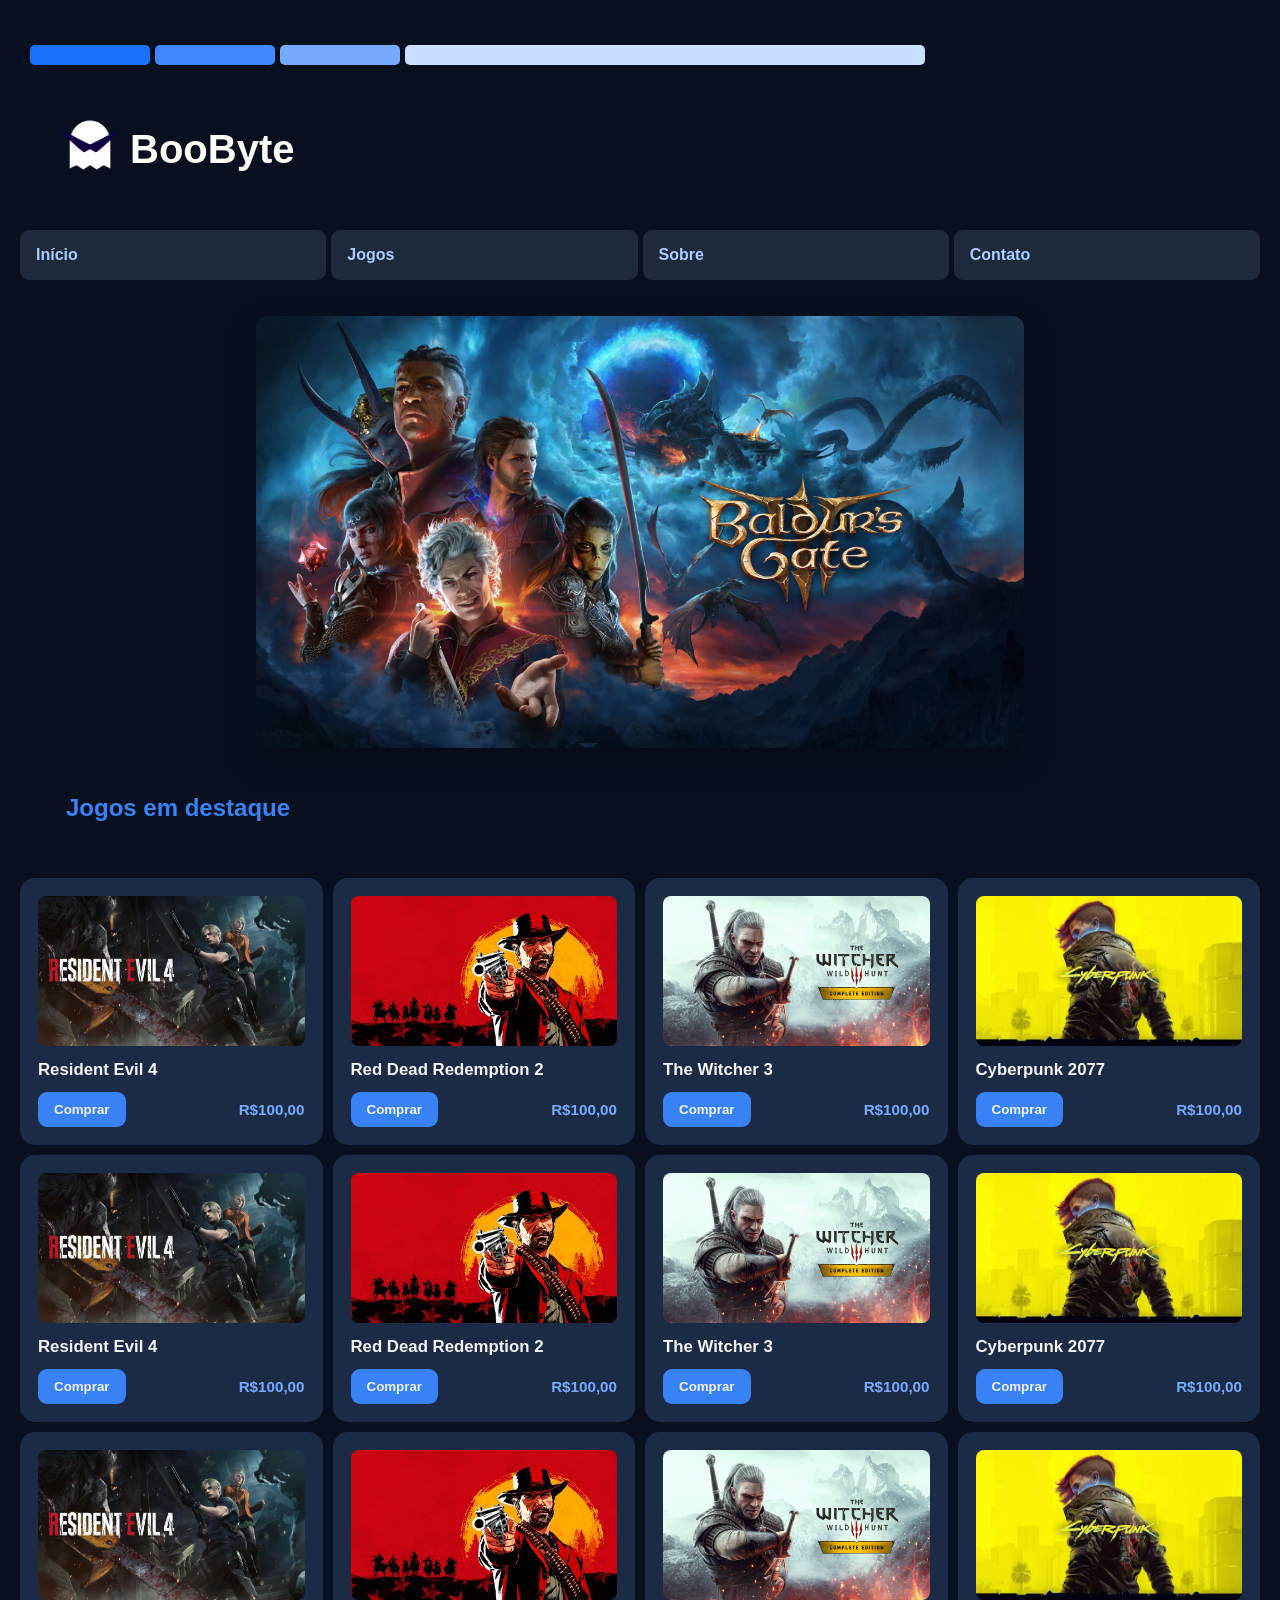
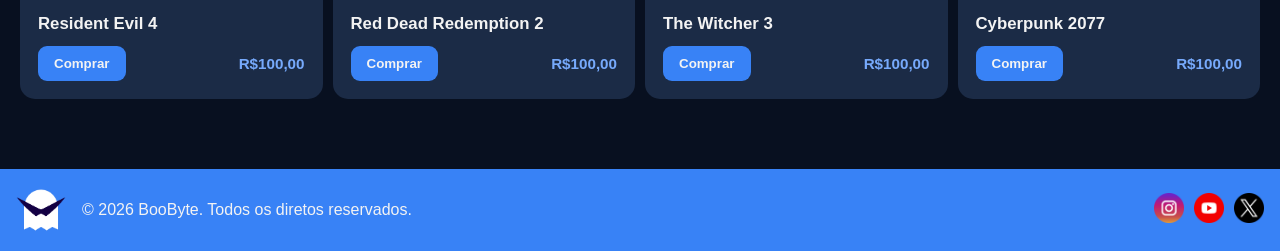
<file: Trabalho/index.html>
<!DOCTYPE html>
<html lang="pt-br">
<head>
    <meta charset="UTF-8">
    <meta name="viewport" content="width=device-width, initial-scale=1.0">
    <link rel="shortcut icon" href="Imagens/favicon.png" type="image/x-icon">
    <link rel="stylesheet" href="style.css">
    <script src="script.js" defer></script>
    <title>BooByte</title>
</head>
<body>
    <header>
        
<!--Essa parte é mais questão de estética que irei 
impor no CSS, não é realmente útil para o site, é somente 
para fins estéticos-->

        <div class="blocos">
            <div class="bloco1"></div>
            <div class="bloco2"></div>
            <div class="bloco3"></div>
            <div class="bloco4"></div>
        </div>

<!--Cabeçalho do site-->

        <div class="cabeca">
            <div class="logo">
                <a href="index.html"><img src="Imagens/logo.png" alt="Logotipo" width="80px"></a>
                <a id="boo" href="index.html">BooByte</a>
            </div>
            <button class="botao-abrir">
                <span></span>
                <span></span>
                <span></span>
            </button>
        </div>

<!--Menu de navegação-->
        
        <nav class="nav">
            <ul class="menu">
                <li><a href="index.html">Início</a></li>
                <li><a href="jogos.html">Jogos</a></li>
                <li><a href="sobre.html">Sobre</a></li>
                <li><a href="contato.html">Contato</a></li>
            </ul>
        </nav>

    </header>
    <main>

<!--Banner para mostrar o produto em destaque e uma barra de pesquisa-->

        <div class="carrossel">
            <div class="carrossel-slides">
                <img src="Imagens/baldurs-gate-3.png" alt="baldurs-gate-3">
                <img src="Imagens/god-of-war.png" alt="god-of-war">
                <img src="Imagens/elden-ring.png" alt="elden-ring">
            </div>
        </div>

<!--Cards para mostrar os produtos-->

        <h2 id="h2-1">Jogos em destaque</h2>
        <section class="caixas">
            <div class="caixa">
                <img src="Imagens/resident-evil-4.jpg" alt="resident-evil-4" width="400px">
                <h3>Resident Evil 4</h3>
                <div class="compra">
                    <button>Comprar</button>
                    <p>R$100,00</p>
                </div>
            </div>
            <div class="caixa">
                <img src="Imagens/red-dead-redemption.png" alt="red-dead-redemption" width="400px">
                <h3>Red Dead Redemption 2</h3>
                <div class="compra">
                    <button>Comprar</button>
                    <p>R$100,00</p>
                </div>
            </div>
            <div class="caixa">
                <img src="Imagens/the-witvher-3.png" alt="the-witcher-3" width="400px">
                <h3>The Witcher 3</h3>
                <div class="compra">
                    <button>Comprar</button>
                    <p>R$100,00</p>
                </div>
            </div>
            <div class="caixa">
                <img src="Imagens/cyberpunk.png" alt="cyberpunk-2077" width="400px">
                <h3>Cyberpunk 2077</h3>
                <div class="compra">
                    <button>Comprar</button>
                    <p>R$100,00</p>
                </div>
            </div>
            <div class="caixa">
                <img src="Imagens/resident-evil-4.jpg" alt="resident-evil-4" width="400px">
                <h3>Resident Evil 4</h3>
                <div class="compra">
                    <button>Comprar</button>
                    <p>R$100,00</p>
                </div>
            </div>
            <div class="caixa">
                <img src="Imagens/red-dead-redemption.png" alt="red-dead-redemption" width="400px">
                <h3>Red Dead Redemption 2</h3>
                <div class="compra">
                    <button>Comprar</button>
                    <p>R$100,00</p>
                </div>
            </div>
            <div class="caixa">
                <img src="Imagens/the-witvher-3.png" alt="the-witcher-3" width="400px">
                <h3>The Witcher 3</h3>
                <div class="compra">
                    <button>Comprar</button>
                    <p>R$100,00</p>
                </div>
            </div>
            <div class="caixa">
                <img src="Imagens/cyberpunk.png" alt="cyberpunk-2077" width="400px">
                <h3>Cyberpunk 2077</h3>
                <div class="compra">
                    <button>Comprar</button>
                    <p>R$100,00</p>
                </div>
            </div>
            <div class="caixa">
                <img src="Imagens/resident-evil-4.jpg" alt="resident-evil-4" width="400px">
                <h3>Resident Evil 4</h3>
                <div class="compra">
                    <button>Comprar</button>
                    <p>R$100,00</p>
                </div>
            </div>
            <div class="caixa">
                <img src="Imagens/red-dead-redemption.png" alt="red-dead-redemption" width="400px">
                <h3>Red Dead Redemption 2</h3>
                <div class="compra">
                    <button>Comprar</button>
                    <p>R$100,00</p>
                </div>
            </div>
            <div class="caixa">
                <img src="Imagens/the-witvher-3.png" alt="the-witcher-3" width="400px">
                <h3>The Witcher 3</h3>
                <div class="compra">
                    <button>Comprar</button>
                    <p>R$100,00</p>
                </div>
            </div>
            <div class="caixa">
                <img src="Imagens/cyberpunk.png" alt="cyberpunk-2077" width="400px">
                <h3>Cyberpunk 2077</h3>
                <div class="compra">
                    <button>Comprar</button>
                    <p>R$100,00</p>
                </div>
            </div>
        </section>
    </main>

<!--Rodapé do site-->

    <footer>
        <div class="direitos">
            <img src="Imagens/logo.png" alt="Logotipo" width="50px">
            <p>&copy 2026 BooByte. Todos os diretos reservados.</p>
        </div>
        <div class="redes">
            <a href="https://www.instagram.com" target="_blank"><img src="Imagens/instagram.png" alt="instagram" width="40px"></a>
            <a href="https://www.youtube.com" target="_blank"><img src="Imagens/youtube.png" alt="Youtube" width="40px"></a>
            <a href="https://x.com/home" target="_blank"><img src="Imagens/twitter.png" alt="Twitter" width="40px"></a>
        </div>
    </footer>
</body>
</html>

<!--A estrutura do HTLM foi feita em conjunto com o CSS-->
</file>
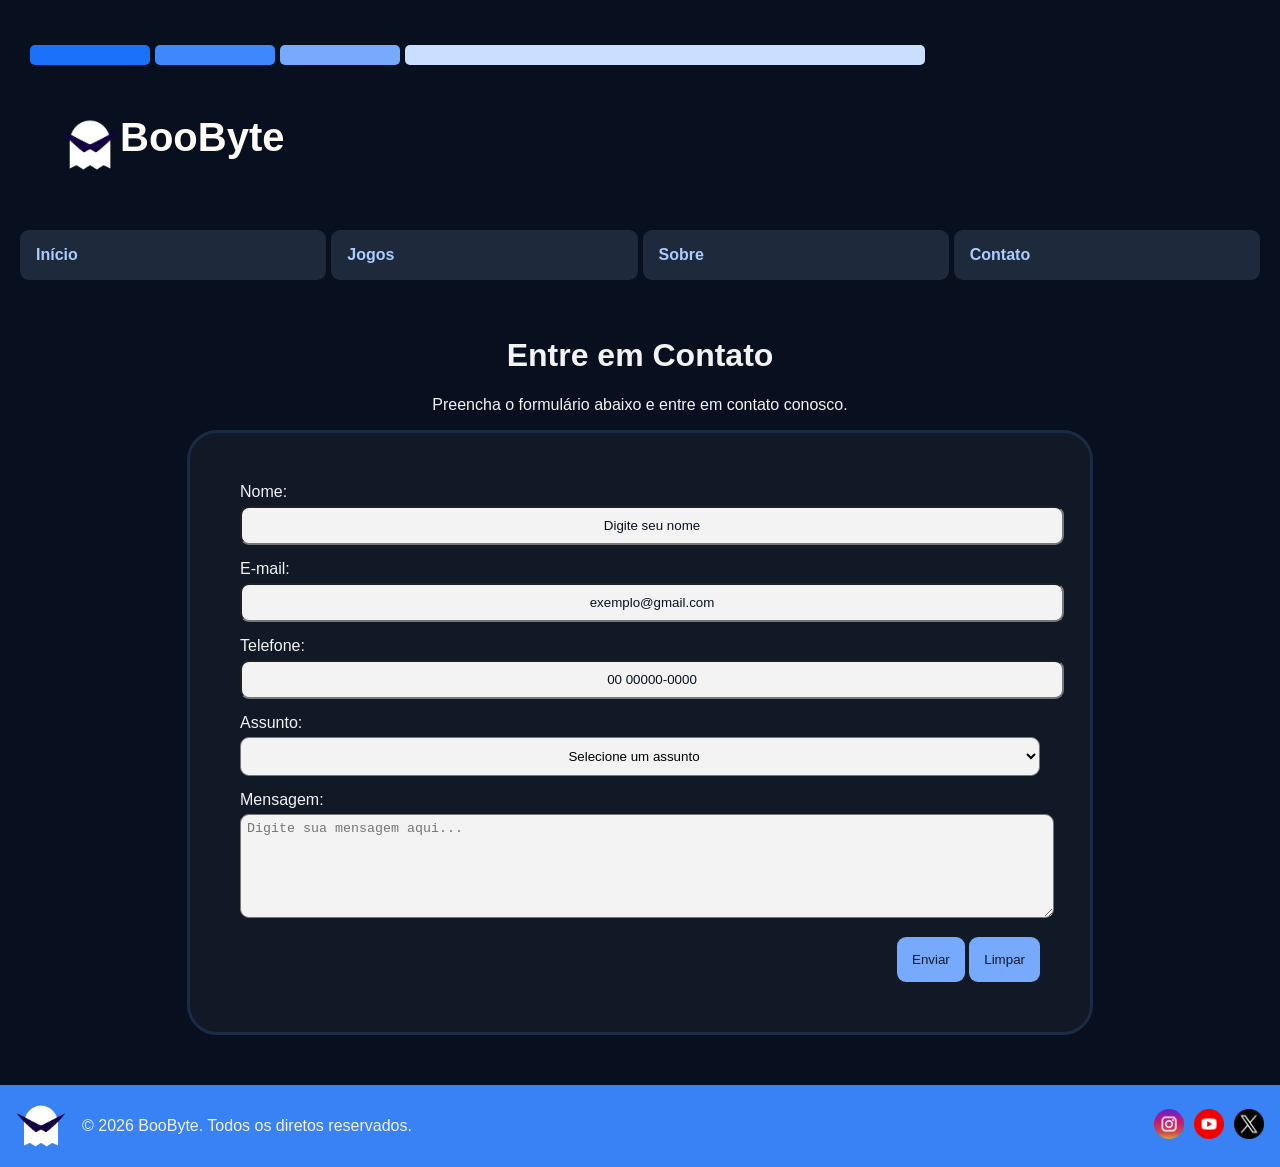
<file: Trabalho/contato.html>
<!DOCTYPE html>
<html lang="pt-br">
<head>
    <meta charset="UTF-8">
    <meta name="viewport" content="width=device-width, initial-scale=1.0">
    <link rel="shortcut icon" href="Imagens/favicon.png" type="image/x-icon">
    <link rel="stylesheet" href="style.css">
    <title>BooByte</title>
</head>
<body>
    <header>
        <div class="blocos">
            <div class="bloco1"></div>
            <div class="bloco2"></div>
            <div class="bloco3"></div>
            <div class="bloco4"></div>
        </div>
        <div class="cabeca">
            <a href="index.html"><img src="Imagens/logo.png" alt="Logotipo" width="80px"></a>
            <a href="index.html">BooByte</a>
        </div>
        <nav>
            <div>
                <ul class="menu">
                    <li><a href="index.html">Início</a></li>
                    <li><a href="jogos.html">Jogos</a></li>
                    <li><a href="sobre.html">Sobre</a></li>
                    <li><a href="contato.html">Contato</a></li>
                </ul>
            </div>
        </nav>
    </header>
    <main>
        <div class="inicio-contato">
            <h1>Entre em Contato</h1>
            <p>Preencha o formulário abaixo e entre em contato conosco.</p>
        </div>
        <div class="formulario">
            <form>
                <label for="nome">Nome:</label><br>
                <input type="text" id="nome" name="nome" placeholder="Digite seu nome" required>
                <br>
                <label for="email">E-mail:</label><br>
                <input type="email" id="email" name="email" placeholder="exemplo@gmail.com" required>
                <br>
                <label for="telefone">Telefone:</label><br>
                <input type="tel" id="telefone" name="telefone" placeholder="00 00000-0000" required>
                <br>
                <label for="assunto">Assunto:</label><br>
                <select id="assunto" name="assunto" required>
                    <option value="">Selecione um assunto</option>
                    <option value="duvida">Dúvida</option>
                    <option value="compra">Compra</option>
                    <option value="pagamento">Pagamento</option>
                    <option value="suporte">Suporte</option>
                    <option value="outro">Outro</option>
                </select>
                <br>
                <label for="mensagem">Mensagem:</label><br>
                <textarea id="mensagem" name="mensagem" rows="6" cols="40"placeholder="Digite sua mensagem aqui..." required></textarea>
                <br>
                <div class="formulario-botao">
                    <input class="fbotao" type="submit" value="Enviar">
                    <input class="fbotao" type="reset" value="Limpar">
                </div>
            </form>
        </div>
    </main>
    <footer>
        <div class="direitos">
            <img src="Imagens/logo.png" alt="Logotipo" width="50px">
            <p>&copy 2026 BooByte. Todos os diretos reservados.</p>
        </div>
        <div class="redes">
            <a href="https://www.instagram.com" target="_blank"><img src="Imagens/instagram.png" alt="instagram" width="40px"></a>
            <a href="https://www.youtube.com" target="_blank"><img src="Imagens/youtube.png" alt="Youtube" width="40px"></a>
            <a href="https://x.com/home" target="_blank"><img src="Imagens/twitter.png" alt="Twitter" width="40px"></a>
        </div>
    </footer>
</body>
</html>
</file>
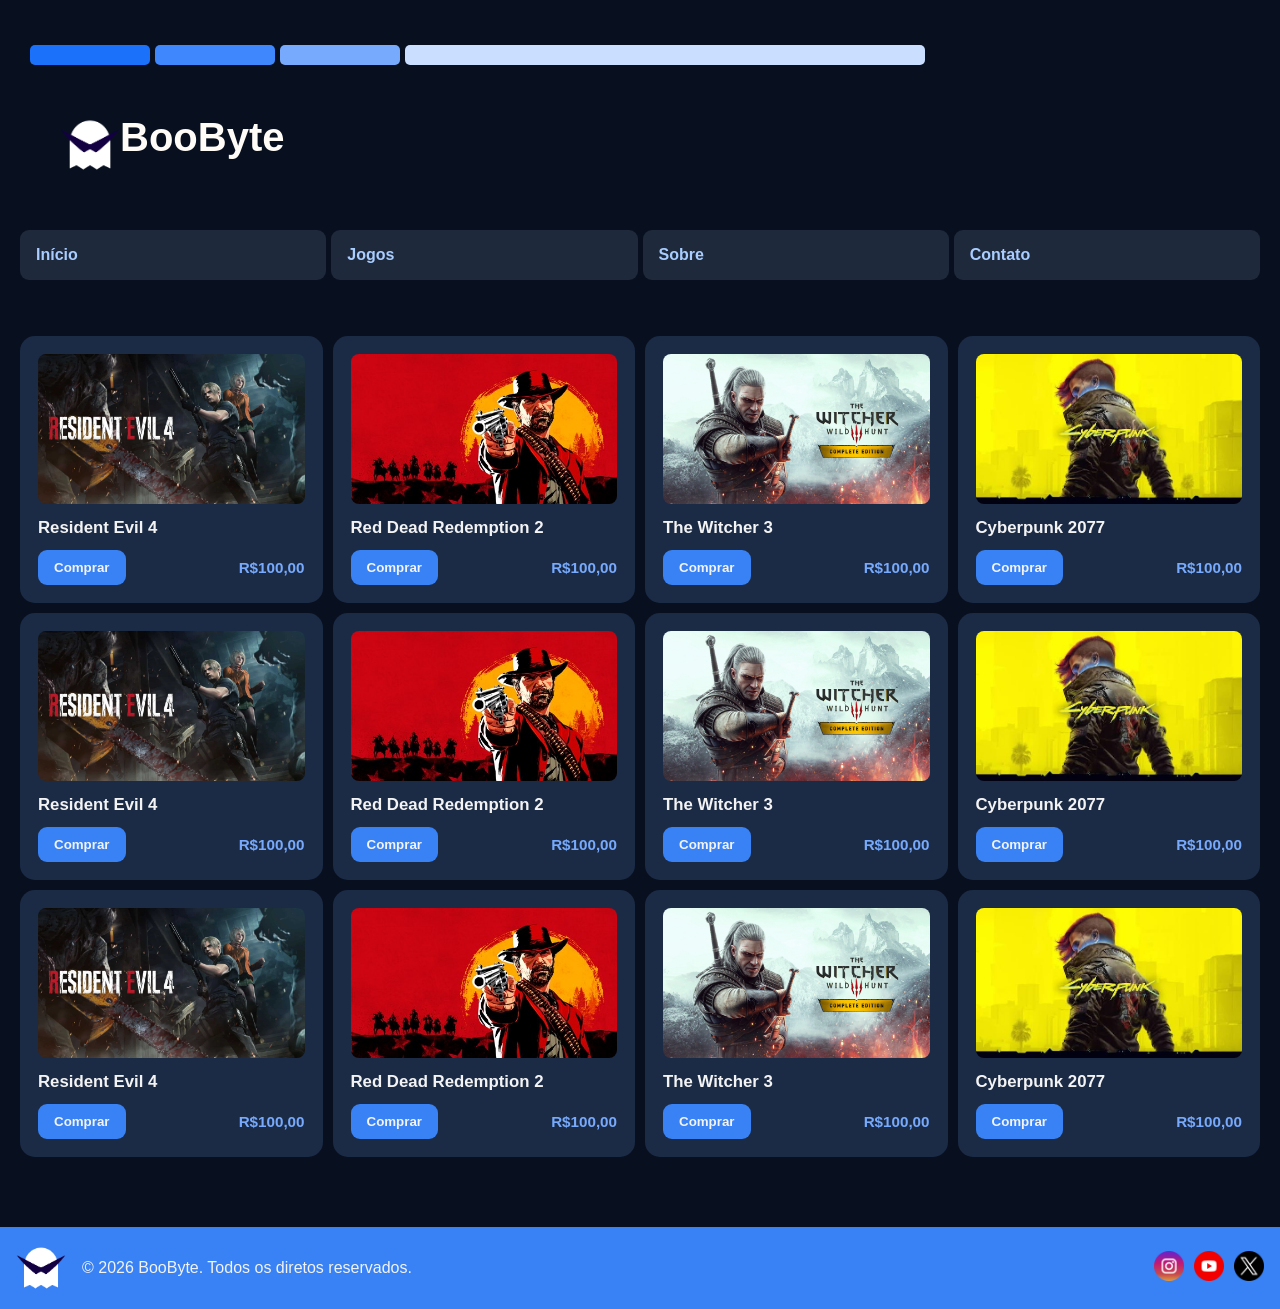
<file: Trabalho/jogos.html>
<!DOCTYPE html>
<html lang="pt-br">
<head>
    <meta charset="UTF-8">
    <meta name="viewport" content="width=device-width, initial-scale=1.0">
    <link rel="shortcut icon" href="Imagens/favicon.png" type="image/x-icon">
    <link rel="stylesheet" href="style.css">
    <title>BooByte</title>
</head>
<body>
    <header>
        <div class="blocos">
            <div class="bloco1"></div>
            <div class="bloco2"></div>
            <div class="bloco3"></div>
            <div class="bloco4"></div>
        </div>
        <div class="cabeca">
            <a href="index.html"><img src="Imagens/logo.png" alt="Logotipo" width="80px"></a>
            <a href="index.html">BooByte</a>
        </div>
        <nav>
            <div>
                <ul class="menu">
                    <li><a href="index.html">Início</a></li>
                    <li><a href="jogos.html">Jogos</a></li>
                    <li><a href="sobre.html">Sobre</a></li>
                    <li><a href="contato.html">Contato</a></li>
                </ul>
            </div>
        </nav>
    </header>
    <main>
        <section class="caixas">
            <div class="caixa">
                <img src="Imagens/resident-evil-4-remake-capa-poster.jpg" alt="Resident Evil 4" width="400px">
                <h3>Resident Evil 4</h3>
                <div class="compra">
                    <button>Comprar</button>
                    <p>R$100,00</p>
                </div>
            </div>
            <div class="caixa">
                <img src="Imagens/red dead redemption.png" alt="Red Dead Redemption 2" width="400px">
                <h3>Red Dead Redemption 2</h3>
                <div class="compra">
                    <button>Comprar</button>
                    <p>R$100,00</p>
                </div>
            </div>
            <div class="caixa">
                <img src="Imagens/the witvher 3.png" alt="The Witcher 3" width="400px">
                <h3>The Witcher 3</h3>
                <div class="compra">
                    <button>Comprar</button>
                    <p>R$100,00</p>
                </div>
            </div>
            <div class="caixa">
                <img src="Imagens/cyberpunk.png" alt="Cyberpunk 2077" width="400px">
                <h3>Cyberpunk 2077</h3>
                <div class="compra">
                    <button>Comprar</button>
                    <p>R$100,00</p>
                </div>
            </div>
            <div class="caixa">
                <img src="Imagens/resident-evil-4-remake-capa-poster.jpg" alt="Resident Evil 4" width="400px">
                <h3>Resident Evil 4</h3>
                <div class="compra">
                    <button>Comprar</button>
                    <p>R$100,00</p>
                </div>
            </div>
            <div class="caixa">
                <img src="Imagens/red dead redemption.png" alt="Red Dead Redemption 2" width="400px">
                <h3>Red Dead Redemption 2</h3>
                <div class="compra">
                    <button>Comprar</button>
                    <p>R$100,00</p>
                </div>
            </div>
            <div class="caixa">
                <img src="Imagens/the witvher 3.png" alt="The Witcher 3" width="400px">
                <h3>The Witcher 3</h3>
                <div class="compra">
                    <button>Comprar</button>
                    <p>R$100,00</p>
                </div>
            </div>
            <div class="caixa">
                <img src="Imagens/cyberpunk.png" alt="Cyberpunk 2077" width="400px">
                <h3>Cyberpunk 2077</h3>
                <div class="compra">
                    <button>Comprar</button>
                    <p>R$100,00</p>
                </div>
            </div>
            <div class="caixa">
                <img src="Imagens/resident-evil-4-remake-capa-poster.jpg" alt="Resident Evil 4" width="400px">
                <h3>Resident Evil 4</h3>
                <div class="compra">
                    <button>Comprar</button>
                    <p>R$100,00</p>
                </div>
            </div>
            <div class="caixa">
                <img src="Imagens/red dead redemption.png" alt="Red Dead Redemption 2" width="400px">
                <h3>Red Dead Redemption 2</h3>
                <div class="compra">
                    <button>Comprar</button>
                    <p>R$100,00</p>
                </div>
            </div>
            <div class="caixa">
                <img src="Imagens/the witvher 3.png" alt="The Witcher 3" width="400px">
                <h3>The Witcher 3</h3>
                <div class="compra">
                    <button>Comprar</button>
                    <p>R$100,00</p>
                </div>
            </div>
            <div class="caixa">
                <img src="Imagens/cyberpunk.png" alt="Cyberpunk 2077" width="400px">
                <h3>Cyberpunk 2077</h3>
                <div class="compra">
                    <button>Comprar</button>
                    <p>R$100,00</p>
                </div>
            </div>
        </section>
    </main>

    <footer>
        <div class="direitos">
            <img src="Imagens/logo.png" alt="Logotipo" width="50px">
            <p>&copy 2026 BooByte. Todos os diretos reservados.</p>
        </div>
        <div class="redes">
            <a href="https://www.instagram.com" target="_blank"><img src="Imagens/instagram.png" alt="instagram" width="40px"></a>
            <a href="https://www.youtube.com" target="_blank"><img src="Imagens/youtube.png" alt="Youtube" width="40px"></a>
            <a href="https://x.com/home" target="_blank"><img src="Imagens/twitter.png" alt="Twitter" width="40px"></a>
        </div>
    </footer>
</body>
</html>
</file>
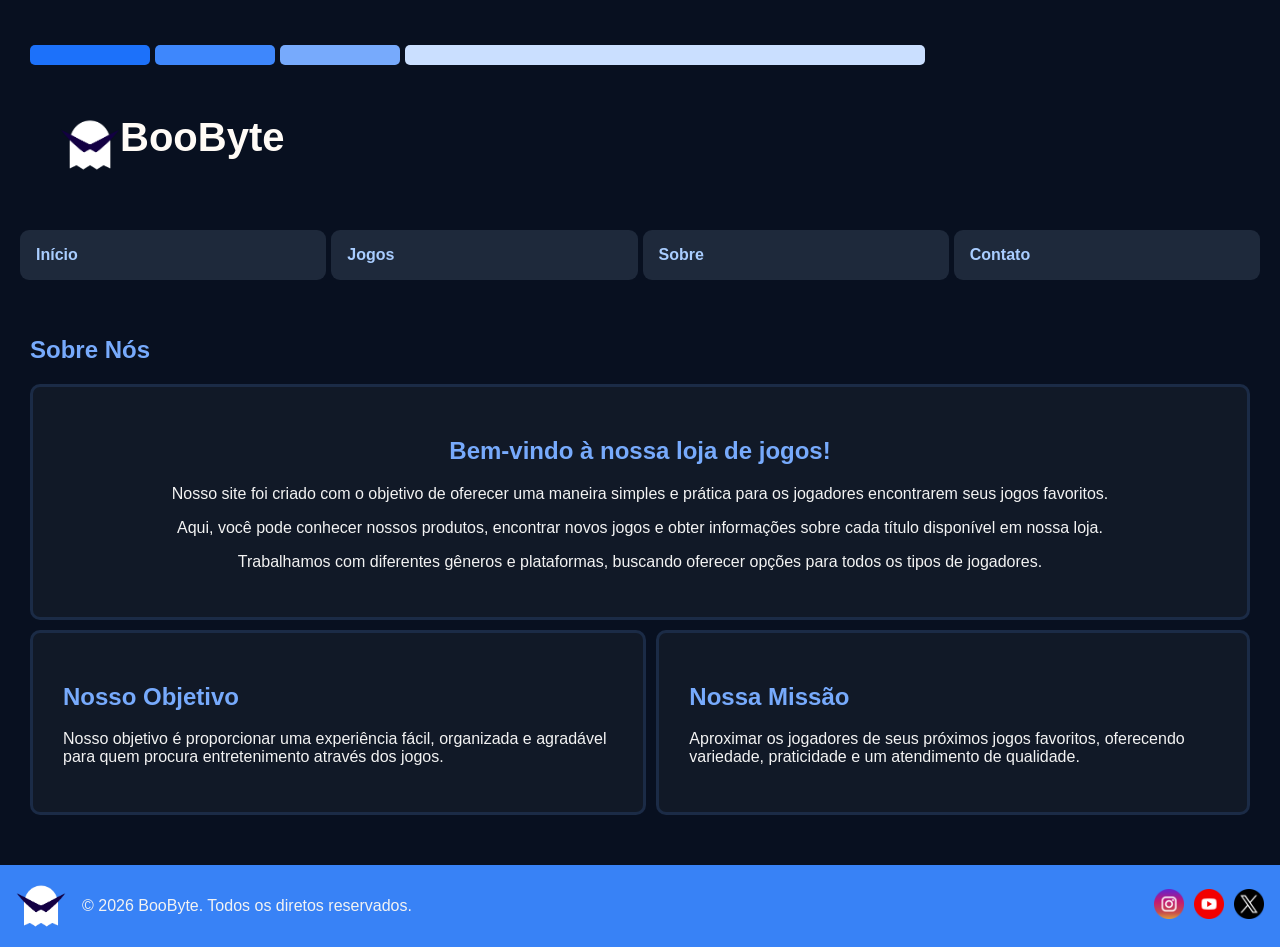
<file: Trabalho/sobre.html>
<!DOCTYPE html>
<html lang="pt-br">
<head>
    <meta charset="UTF-8">
    <meta name="viewport" content="width=device-width, initial-scale=1.0">
    <link rel="shortcut icon" href="Imagens/favicon.png" type="image/x-icon">
    <link rel="stylesheet" href="style.css">
    <title>BooByte</title>
</head>
<body>
    <header>
        <div class="blocos">
            <div class="bloco1"></div>
            <div class="bloco2"></div>
            <div class="bloco3"></div>
            <div class="bloco4"></div>
        </div>
        <div class="cabeca">
            <a href="index.html"><img src="Imagens/logo.png" alt="Logotipo" width="80px"></a>
            <a href="index.html">BooByte</a>
        </div>
        <nav>
            <div>
                <ul class="menu">
                    <li><a href="index.html">Início</a></li>
                    <li><a href="jogos.html">Jogos</a></li>
                    <li><a href="sobre.html">Sobre</a></li>
                    <li><a href="contato.html">Contato</a></li>
                </ul>
            </div>
        </nav>
    </header>
    <main>
        <article class="sobre-o-site">
            <h1>Sobre Nós</h1>
            <div class="sobre1">
                <h2>Bem-vindo à nossa loja de jogos!</h2>
                <p>Nosso site foi criado com o objetivo de oferecer uma maneira simples e prática para os jogadores encontrarem seus jogos favoritos.</p>
                <p>Aqui, você pode conhecer nossos produtos, encontrar novos jogos e obter informações sobre cada título disponível em nossa loja.</p>
                <p>Trabalhamos com diferentes gêneros e plataformas, buscando oferecer opções para todos os tipos de jogadores.</p>
            </div>
        </article>
        <article class="sobre-o-site2">
            <div class="sobre2">
                <h2>Nosso Objetivo</h2>
                <p>Nosso objetivo é proporcionar uma experiência fácil, organizada e agradável para quem procura entretenimento através dos jogos.</p>
            </div>
            <div class="sobre2">
                <h2>Nossa Missão</h2>
                <p>Aproximar os jogadores de seus próximos jogos favoritos, oferecendo variedade, praticidade e um atendimento de qualidade.</p>
            </div>
        </article>
    </main>
    <footer>
        <div class="direitos">
            <img src="Imagens/logo.png" alt="Logotipo" width="50px">
            <p>&copy 2026 BooByte. Todos os diretos reservados.</p>
        </div>
        <div class="redes">
            <a href="https://www.instagram.com" target="_blank"><img src="Imagens/instagram.png" alt="instagram" width="40px"></a>
            <a href="https://www.youtube.com" target="_blank"><img src="Imagens/youtube.png" alt="Youtube" width="40px"></a>
            <a href="https://x.com/home" target="_blank"><img src="Imagens/twitter.png" alt="Twitter" width="40px"></a>
        </div>
    </footer>
</body>
</html>
</file>
<file: Trabalho/style.css>
body{
    background-color: #081020;
    margin: 0;
    padding: 0px;
    font-family: Verdana, Geneva, Tahoma, sans-serif;
}
/*MENU DO SITE*/

header{
    padding: 20px;
    margin-top: 15px;
}
.blocos{
    border-top-left-radius: 10px;
    border-top-right-radius: 10px;
    background-image: linear-gradient(to left, #1E293B);
    margin: 0;
    padding: 10px;
    display: flex;
    gap: 5px;
}
.bloco1{
    margin: 0;
    position: relative;
    padding: 10px;
    width: 100px;
    background-color: #1c71fa;
    border-radius: 5px;
}
.bloco2{
    margin: 0;
    position: relative;
    padding: 10px;
    width: 100px;
    background-color: #3e87fc;
    border-radius: 5px;
}
.bloco3{
    margin: 0;
    position: relative;
    padding: 10px;
    width: 100px;
    background-color: #77aafc;
    border-radius: 5px;
}
.bloco4{
    margin: 0;
    position: relative;
    padding: 10px;
    width: 500px;
    background-color: #cadfff;
    border-radius: 5px;
}
.cabeca{
    display: flex;
    background-image: linear-gradient(to left, #1E293B);
    padding: 40px;
    border-bottom-right-radius: 10px;
    border-bottom-left-radius: 10px;
}
.botao-abrir{
    display: none;
}
.logo{
    display: flex;
    align-items: center;
    gap: 10px;
}
.cabeca img{
    width: 60px;
}
.cabeca a{
    color: #fffbf6;
    text-decoration: none;
    font-weight: bold;
    font-size: 40px;
}
.menu{
    list-style: none;
    display: flex;
    font-weight: bold;
    gap: 5px;
    padding: 0px;
}
.menu li{
    margin-top: -10px;
    flex: 1px;
}
.menu a{
    display: flex;
    text-decoration: none;
    border-radius: 9px;
    color: #a9cdff;
    background-color: #1E293B;
    padding: 16px;
    transition: 0.4s ease;
}
.menu a:hover{
    background-color: #3882F6;
    color: #fffbf6;
}

/*CONTEÚDO DO SITE*/

.barra-de-pesquisa{
    text-align: center;
    padding: 10px;

}
.barra{
    border: 10px;
    padding: 16px;
    border-radius: 30px;
    width: 60vw;
    box-shadow: #3881f688 0 0 20px;
    outline-color: #3882F6;
}
input::placeholder{
    text-align: center;  
    color: #081020;
}

.carrossel{
    width: 100%;
    max-width: 60vw;
    /*height: 562px;*/
    overflow: hidden;
    border-radius: 12px;
    box-shadow: 0 12px 30px #00000059;
    margin: auto;
}
.carrossel-slides{
    display: flex;
    align-items: center;
}
.carrossel-slides img{
    width: 60vw;
}

#h2-1{
    margin-top: 30px;
    margin-left: 50px;
    padding: 16px;
    color: #3882F6;
}

.caixas{
    display: grid;
    grid-template-columns: repeat(4, 1fr);
    justify-content: center;
    padding: 20px;
    gap: 10px;
}
.caixa img{
    width: 100%;
    border-radius: 8px;
}

.caixa{
    display: flex;
    flex-direction: column;
    padding: 16px;
    border-radius: 15px;
    background-color: #1b2b46;
    color: #f3f3f3;
    border: 2px solid transparent;
    transition: 0.25s ease;
}

.caixa:hover{
    transform: translateY(-6px);
    border-color: #3882F6;
    box-shadow: 0 10px 20px rgba(0, 51, 133, 0.35);
}

.caixa img{
    width: 100%;
    aspect-ratio: 16 / 9;
    border-radius: 8px;
}

.caixa h3{
    margin: 14px 0 12px;
    font-size: 1.05rem;
}

.compra{
    margin-top: auto;
    display: flex;
    align-items: center;
    justify-content: space-between;
    gap: 10px;
}

.compra button{
    border-radius: 9px;
    border: none;
    color: #f3f3f3;
    background-color: #3882F6;
    padding: 10px 16px;
    font-weight: bold;
    cursor: pointer;
    transition: 0.2s ease;
}

.compra button:hover{
    background-color: #2563eb;
    transform: scale(1.03);
}

.compra > p{
    margin: 0;
    color: #77aafc;
    font-weight: bold;
    font-size: 0.95rem;
}
footer{
    margin: 0;
    margin-top: 50px;
    background-color: #3882F6;
    color: #f3f3f3;
    padding: 16px;
    display: flex;
    justify-content: space-between;

}
footer img{
    width: 50px;
}
.direitos{
    display: flex;
    align-items: center;
    gap: 16px;
}
.redes{
    display: flex;
    align-items: center;
    gap: 10px;
}
.redes img{
    width: 30px;
}

/*PÁGINA DE CONTATO*/

.inicio-contato{
    color: #f3f3f3;
    text-align: center;
}
.formulario{
    display: block;
    color: #f3f3f3;
    padding: 50px;
    border-radius: 30px;
    border: solid #1b2b46;
    background-color: #111927;
    margin: auto;
    width: 800px;
}
#nome{
    background-color: #f3f3f3;
    padding: 10px;
    border-radius: 9px;
    width: 100%;
    margin-top: 5px;
    margin-bottom: 15px;
    outline: none;
}
#email{
    background-color: #f3f3f3;
    padding: 10px;
    border-radius: 9px;
    margin-top: 5px;
    margin-bottom: 15px;
    width: 100%;
    outline: none;
}
#telefone{
    background-color: #f3f3f3;
    padding: 10px;
    border-radius: 9px;
    margin-top: 5px;
    margin-bottom: 15px;
    width: 100%;
    outline: none;
}
#assunto{
    background-color: #f3f3f3;
    padding: 10px;
    border-radius: 9px;
    margin-top: 5px;
    margin-bottom: 15px;
    width: 100%;
    text-align: center;
    outline: none;
}
#mensagem{
    background-color: #f3f3f3;
    padding: 6px;
    border-radius: 9px;
    margin-top: 5px;
    margin-bottom: 15px;
    width: 100%;
    outline: none;
}
.formulario-botao{
    text-align: end;
    
}
.fbotao{
    padding: 15px;
    color: #111927;
    width: 100;
    border-radius: 9px;
    background-color: #77aafc;
    border: none;
    transition: 0.3s;
}
.fbotao:hover{
    background-color: #e0e9f8;
}
.fbotao:active{
    background-color: #77aafc;
}

/*PÁGINA SOBRE*/

.sobre-o-site{
    color: #f3f3f3;
    padding: 0 30px;
}
.sobre-o-site > h1{
    color: #77aafc;
}
.sobre1{
    background-color: #111927;
    padding: 30px;
    border-radius: 10px;
    border: solid #1b2b46;
    text-align: center;
}
.sobre1 > h2{
    color: #77aafc;
}
.sobre-o-site2{
    color: #f3f3f3;
    margin-top: 10px;
    padding: 0 30px;
    display: flex;
    gap: 10px;
}
.sobre2 > h2{
    color: #77aafc;
}
.sobre2{
    background-color: #111927;
    padding: 30px;
    border-radius: 10px;
    border: solid #1b2b46;
}

@media (max-width: 768px){
    .cabeca{
        display: flex;
        align-items: center;
        justify-content: space-between;
        padding: 10px 1px;
    }
    #boo{
        display: none;
    }
    .botao-abrir{
        display: flex;
        flex-direction: column;
        gap: 2px;
        background: none;
        border: none;
        cursor: pointer;
        z-index: 1001;
    }
    .botao-abrir span{
        background-color: #f3f3f3;
        width: 35px;
        height: 3px;
        padding: 2px;
        border-radius: 2px;

    }
    .logo a{
        font-size: 25px;
    }
    .cabeca img{
        width: 50px;}
    nav{
        display: flex;
        flex-direction: column;
        background-color: #7aa0da;
        position: fixed;
        width: 280px;
        height: 100vh;
        top: 0;
        right: 0;
        box-shadow: -5px 0 15px #0000004d;
        padding: 10px;
        gap: 30px;
        z-index: 1000;

        transform: translateX(100%);
        visibility: hidden;
        transition: 0.6s ease-in-out; 
    }
    .nav.ativado{
        transform: translateX(0);
        visibility: visible;
    }
    .nav.fechado{
        transform: translateX(100%);
        visibility: hidden;
    }
    .menu{
        display: flex;
        flex-direction: column;
        margin-top: 10rem;
        gap: 5px;
    }
    .menu li{
        margin-top: 0;
        flex: 0;
    }
    .menu a{
        justify-content:center;
        width: 15.7rem;
    }
    .caixa{
        padding: 10px;
    }
    .caixas{
        display: grid;
        grid-template-columns: repeat(2, 1fr);
        gap: 12px;
    }
    
    #h2-1{
        text-align: center;
        margin-top: 30px;
        margin-left: 0;
        padding: 0;
    }
    .carrossel{
        width: 100%;
        max-width: 80vw;
        /*height: 562px;*/
        overflow: hidden;
        border-radius: 12px;
        box-shadow: 0 12px 30px #00000059;
        margin: auto;
    }
    .carrossel-slides{
        display: flex;
        align-items: center;
    }
    .carrossel-slides img{
        width: 80vw;
    }
}
</file>
